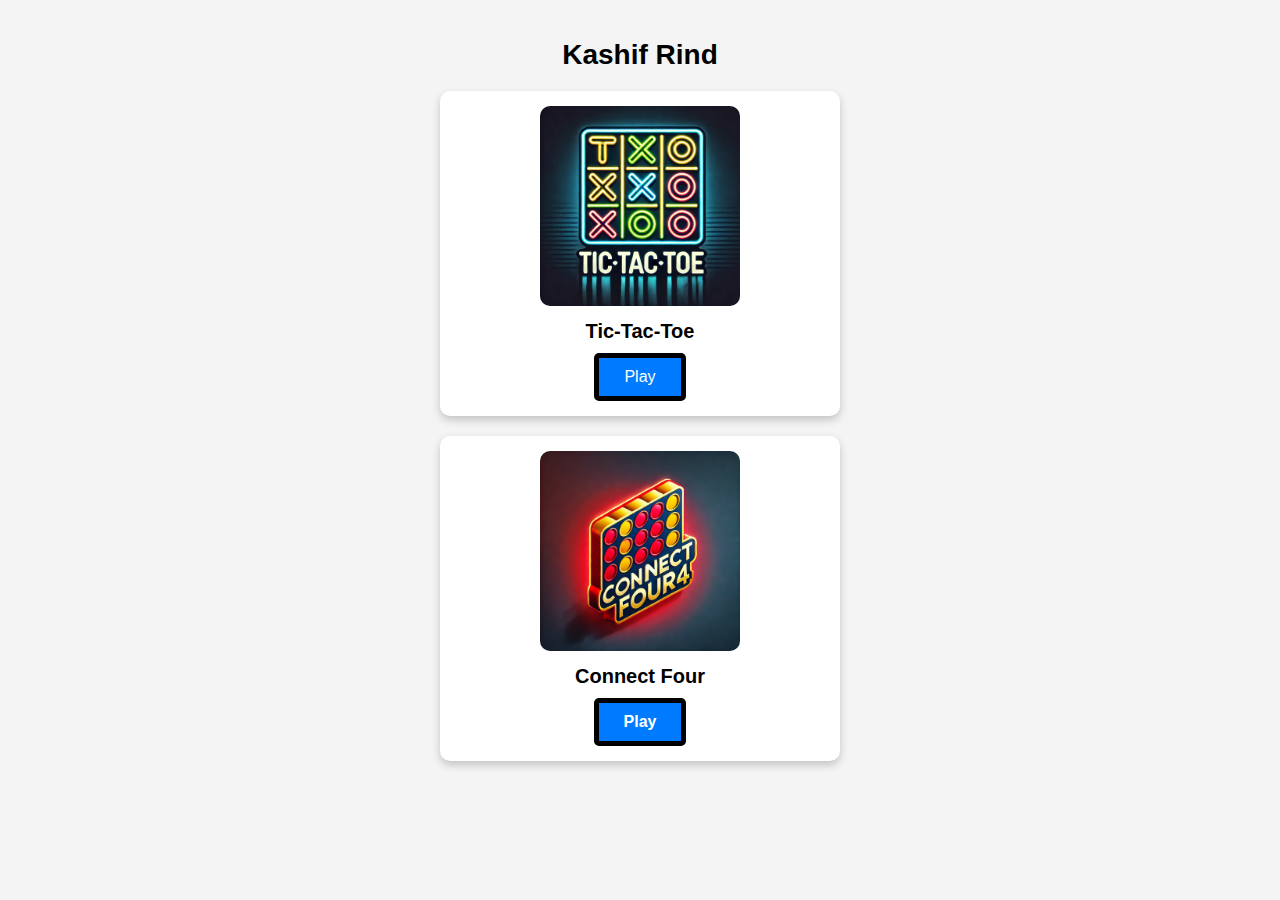
<file: frontend/index.html>
<!DOCTYPE html>
<html lang="en">
<head>
    <meta charset="UTF-8">
    <meta name="viewport" content="width=device-width, initial-scale=1.0">
    <title>Kashif Rind - Gaming Site</title>
    <link rel="stylesheet" href="styles.css">
</head>
<body>
    <div class="container">
        <h1>Kashif Rind</h1>
        <div class="games">
            <!-- Tic-Tac-Toe -->
            <div class="game">
                <img src="assets/tick_tac_toe.png" alt="Tic-Tac-Toe">
                <h2>Tic-Tac-Toe</h2>
                <button onclick="playGame('frontend_games/tick_tac_toe/tick_tac_toe.html')">Play</button>
            </div>
            <!-- Connect Four -->
            <div class="game">
                <img src="assets/connect_four.png" alt="Connect Four">
                <h2>Connect Four</h2>
                <button onclick="playGame('frontend_games/connect_four/connect_four.html')"><b>Play</b></button>
            </div>
        </div>
    </div>

    <script>
        function playGame(gamePage) {
            window.location.href = gamePage;
        }
    </script>
</body>
</html>
</file>
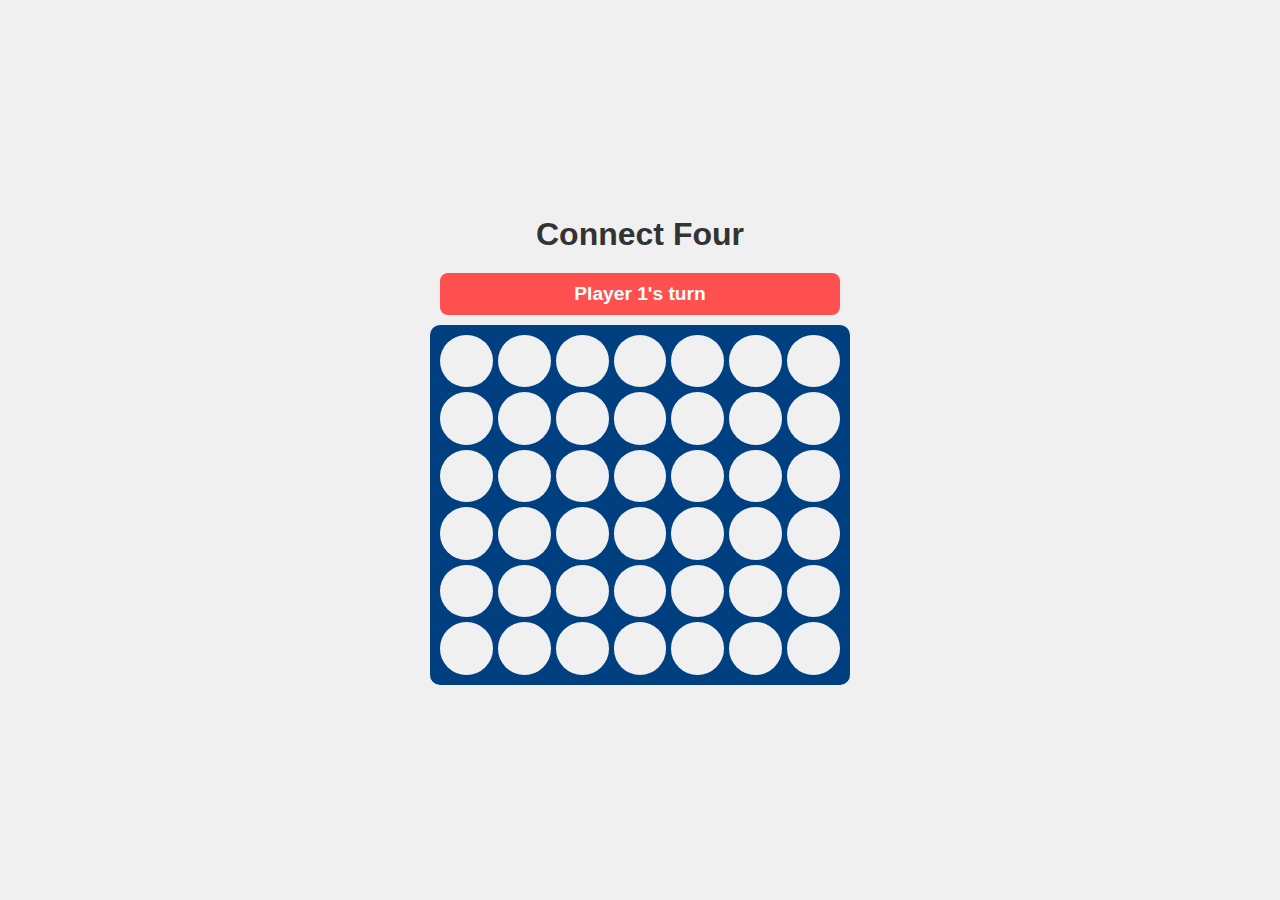
<file: frontend/frontend_games/connect_four/connect_four.html>
<!DOCTYPE html>
<html lang="en">
<head>
    <meta charset="UTF-8">
    <meta name="viewport" content="width=device-width, initial-scale=1.0">
    <title>Connect Four</title>
    <link rel="stylesheet" href="styles.css">
</head>
<body>
    <div class="container">
        <h1>Connect Four</h1>
        <div id="status" class="status">Player 1's turn</div>
        <div id="gameBoard" class="game-board"></div>
        <button id="restartBtn" class="restart-btn" style="display: none;">Play Again</button>
    </div>
    <script src="script.js"></script>
</body>
</html>
</file>
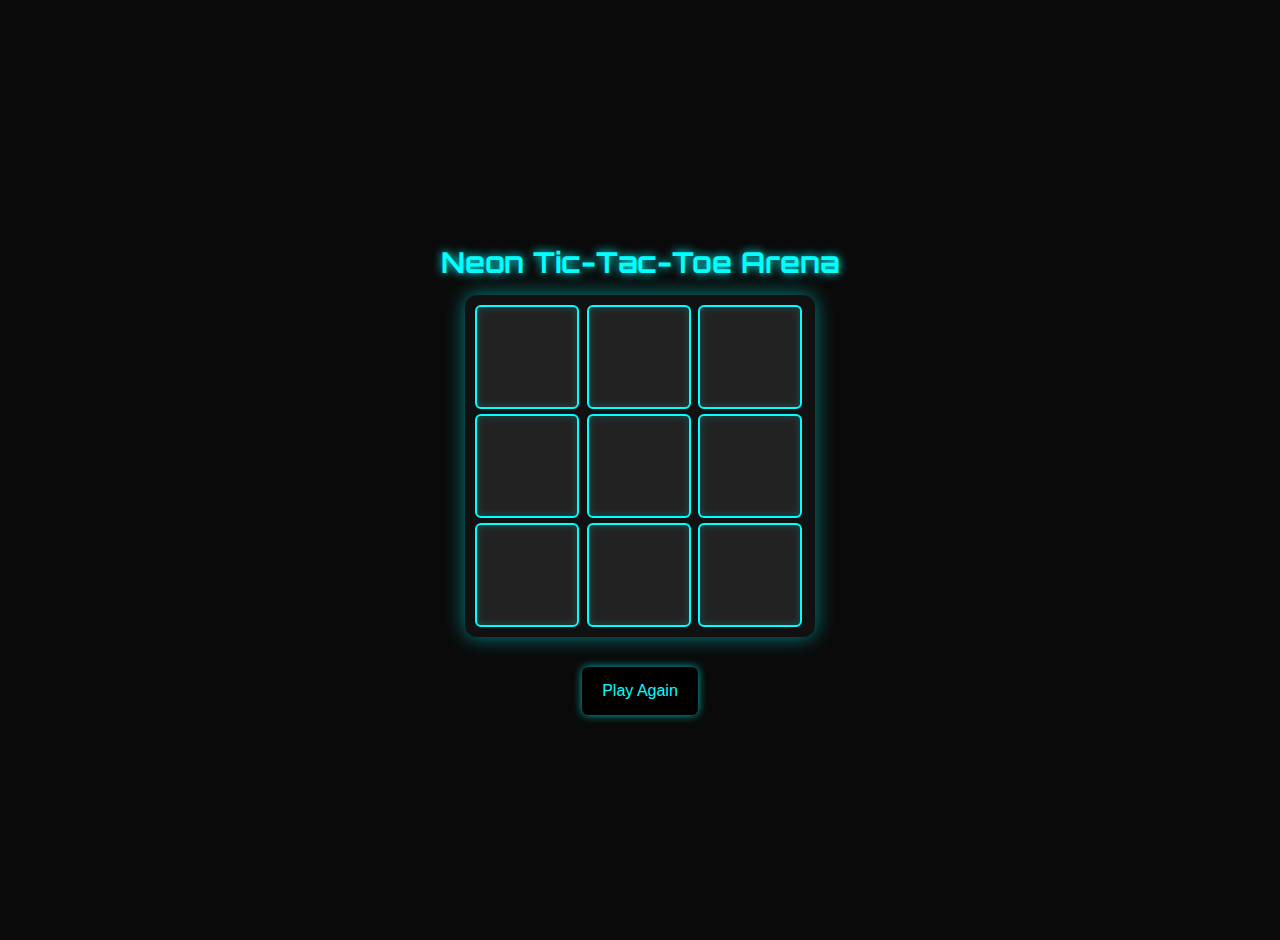
<file: frontend/frontend_games/tick_tac_toe/tick_tac_toe.html>
<!DOCTYPE html>
<html lang="en">
<head>
  <meta charset="UTF-8">
  <meta name="viewport" content="width=device-width, initial-scale=1.0">
  <title>Neon Tic-Tac-Toe Arena</title>
  <script src="https://sdk.minepi.com/pi-sdk.js"></script> <!-- Pi SDK -->
  <link rel="stylesheet" href="styles.css">
  <script defer src="script.js"></script>
  <link href="https://fonts.googleapis.com/css2?family=Orbitron:wght@400;700&display=swap" rel="stylesheet">
</head>
<body>
  <h1>Neon Tic-Tac-Toe Arena</h1>
  <div class="board" id="board">
    <div class="cell" data-index="0"></div><div class="cell" data-index="1"></div><div class="cell" data-index="2"></div>
    <div class="cell" data-index="3"></div><div class="cell" data-index="4"></div><div class="cell" data-index="5"></div>
    <div class="cell" data-index="6"></div><div class="cell" data-index="7"></div><div class="cell" data-index="8"></div>
  </div>
  <div id="winning-line"></div>
  <div id="message"></div>
  <div class="buttons">
    <button onclick="resetGame()">Play Again</button>
  </div>
</body>
</html>
</file>
<file: frontend/styles.css>
body {
    font-family: Arial, sans-serif;
    text-align: center;
    background-color: #f4f4f4;
    margin: 0;
    padding: 0;
}

.container {
    max-width: 400px;
    margin: auto;
    padding: 20px;
}

h1 {
    font-size: 28px;
    margin-bottom: 20px;
}

.games {
    display: flex;
    flex-direction: column;
    gap: 20px;
}

.game {
    background: white;
    padding: 15px;
    border-radius: 10px;
    box-shadow: 0 4px 8px rgba(0, 0, 0, 0.2);
    text-align: center;
}

.game img {
    width: 100%;
    max-width: 200px;
    border-radius: 10px;
}

.game h2 {
    font-size: 20px;
    margin: 10px 0;
}

button {
    background: #007bff;
    color: white;
    border: 5px solid black;
    padding: 10px 25px;
    font-size: 16px;
    cursor: pointer;
    border-radius: 5px;
}

button:hover {
    background: #0056b3;
}
</file>
<file: frontend/frontend_games/tick_tac_toe/styles.css>
body {
    font-family: 'Orbitron', sans-serif;
    text-align: center;
    background-color: #0a0a0a; /* Deep black for a neon effect */
    color: #0ff; /* Neon cyan */
    margin: 0;
    padding: 20px;
    display: flex;
    flex-direction: column;
    align-items: center;
    justify-content: center;
    height: 100vh;
  }
  
  h1 {
    text-shadow: 0 0 10px #0ff; /* Glowing effect */
    margin-bottom: 15px;
    font-size: 1.8em;
  }
  
  .board {
    display: grid;
    grid-template-columns: repeat(3, 1fr);
    width: 90vw;
    max-width: 330px;
    gap: 5px;
    background-color: #111;
    padding: 10px;
    border-radius: 12px;
    box-shadow: 0 0 20px rgba(0, 255, 255, 0.5);
  }
  
  .cell {
    width: 100px;
    height: 100px;
    background-color: #222;
    display: flex;
    align-items: center;
    justify-content: center;
    font-size: 2em;
    cursor: pointer;
    border: 2px solid #0ff;
    border-radius: 6px;
    box-shadow: inset 0 0 8px rgba(0, 255, 255, 0.2);
    transition: background-color 0.2s ease;
    color: white;
  }
  
  .cell:hover {
    background-color: #333;
  }
  
  #message {
    margin-top: 15px;
    font-weight: bold;
    text-shadow: 0 0 8px #ff0;
    font-size: 1.2em;
  }
  
  .buttons {
    display: flex;
    flex-direction: column;
    gap: 10px;
    margin-top: 15px;
  }
  
  button {
    background-color: black;
    border: none;
    color: #0ff;
    padding: 15px 20px;
    font-size: 1em;
    cursor: pointer;
    border-radius: 6px;
    box-shadow: 0 0 8px rgba(0, 255, 255, 0.7);
    transition: background-color 0.2s ease, color 0.2s ease;
  }
  
  button:hover {
    background-color: #0ff;
    color: #000;
  }
  
  @media (max-width: 400px) {
    .cell {
      width: 80px;
      height: 80px;
      font-size: 1.8em;
    }
    .board {
      max-width: 270px;
    }
    button {
      padding: 10px;
      font-size: 0.9em;
    }
  }
</file>
<file: frontend/frontend_games/connect_four/styles.css>
/* Reset default margins and padding */
* {
    margin: 0;
    padding: 0;
    box-sizing: border-box;
}

body {
    font-family: Arial, sans-serif;
    text-align: center;
    background-color: #f0f0f0;
    display: flex;
    flex-direction: column;
    align-items: center;
    justify-content: center;
    height: 100vh;
    margin: 0;
    padding: 10px;
}

.container {
    display: flex;
    flex-direction: column;
    align-items: center;
    width: 100%;
    max-width: 500px;
}

h1 {
    color: #333;
    font-size: 2rem;
    margin-bottom: 10px;
}

/* Status Message */
.status {
    font-size: 1.2rem;
    font-weight: bold;
    margin: 10px 0;
    padding: 10px;
    border-radius: 8px;
    width: 90%;
    max-width: 400px;
    text-align: center;
    word-wrap: break-word;
}

.status.player1 {
    color: #fff;
    background-color: #ff5050;
}

.status.player2 {
    color: #fff;
    background-color: #4d79ff;
}

.status.win {
    color: #fff;
    background-color: #28a745;
    animation: blink 0.5s infinite alternate;
}

.status.draw {
    color: #fff;
    background-color: #ffc107;
}

@keyframes blink {
    from { opacity: 1; }
    to { opacity: 0.6; }
}

/* Responsive Game Board */
.game-board {
    display: grid;
    grid-template-columns: repeat(7, 1fr);
    gap: 5px;
    background-color: #004080;
    padding: 10px;
    border-radius: 10px;
    width: 90vw;
    max-width: 420px;
    aspect-ratio: 7 / 6; /* Keeps board proportional */
}

.cell {
    width: 100%;
    height: 100%;
    background-color: #f0f0f0;
    border-radius: 50%;
    display: flex;
    align-items: center;
    justify-content: center;
    transition: background 0.3s ease-in-out;
}

.cell.player1 {
    background-color: #ff5050;
}

.cell.player2 {
    background-color: #4d79ff;
}

/* Play Again Button */
.restart-btn {
    padding: 12px 18px;
    font-size: 1rem;
    background-color: #28a745;
    color: white;
    border: none;
    border-radius: 5px;
    cursor: pointer;
    margin-top: 15px;
    display: none;
    width: 80%;
    max-width: 300px;
}

.restart-btn:hover {
    background-color: #218838;
}

/* Make text and buttons responsive */
@media (max-width: 600px) {
    h1 {
        font-size: 1.5rem;
    }

    .status {
        font-size: 1rem;
        padding: 8px;
    }

    .game-board {
        width: 95vw;
        max-width: 380px;
        gap: 4px;
    }

    .restart-btn {
        font-size: 0.9rem;
        padding: 10px;
    }
}

/* Extra Small Screens (Phones) */
@media (max-width: 400px) {
    h1 {
        font-size: 1.3rem;
    }

    .status {
        font-size: 0.9rem;
    }

    .game-board {
        width: 98vw;
        max-width: 350px;
    }

    .restart-btn {
        font-size: 0.8rem;
    }
}
</file>
